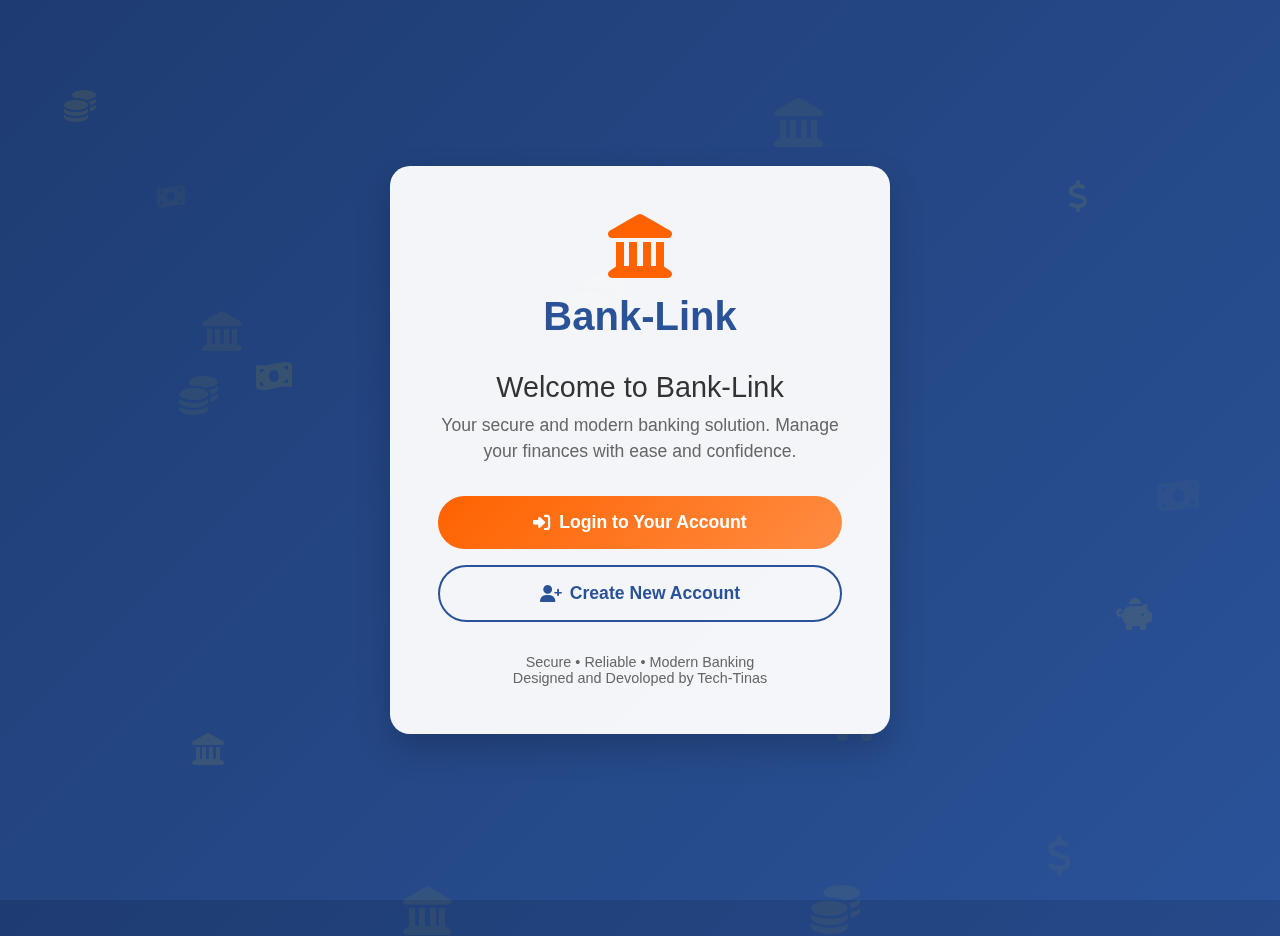
<file: frontend/login.html>
<!DOCTYPE html>
<html lang="en">
<head>
    <meta charset="UTF-8">
    <meta name="viewport" content="width=device-width, initial-scale=1.0">
    <title>Bank-Link - Login</title>
    <link rel="stylesheet" href="styles.css">
    <link rel="stylesheet" href="https://cdnjs.cloudflare.com/ajax/libs/font-awesome/6.4.0/css/all.min.css">
    <style>
        .auth-container {
            display: flex;
            justify-content: center;
            align-items: center;
            min-height: 100vh;
            background: linear-gradient(135deg, #5c6479 0%, #ff8c42 100%);
            padding: 20px;
        }
        
        .auth-tabs {
            display: flex;
            margin-bottom: 0;
            background: white;
            border-radius: 10px 10px 0 0;
            overflow: hidden;
        }
        
        .auth-tab {
            flex: 1;
            padding: 1rem;
            text-align: center;
            background: #c2d2e2;
            cursor: pointer;
            border: none;
            font-weight: bold;
            transition: background-color 0.3s;
        }
        
        .auth-tab.active {
            background: rgb(72, 100, 112);
            color: #c95c25;
        }
        
        .auth-form {
            background: rgb(67, 77, 87);
            padding: 2rem;
            border-radius: 0 0 10px 10px;
            box-shadow: 0 10px 25px rgba(84, 102, 119, 0.932);
            width: 100%;
            max-width: 450px;
        }
        
        .auth-form h2 {
            text-align: center;
            color: #4a744d;
            margin-bottom: 1.5rem;
            display: flex;
            align-items: center;
            justify-content: center;
            gap: 10px;
        }
        
        .form-group {
            margin-bottom: 1rem;
        }
        
        .form-group label {
            display: block;
            margin-bottom: 0.5rem;
            font-weight: bold;
            color: #443434;
        }
        
        .form-group input {
            width: 100%;
            padding: 0.8rem;
            border: 2px solid #ddd;
            border-radius: 5px;
            font-size: 1rem;
            transition: border-color 0.3s;
        }
        
        .form-group input:focus {
            border-color: #ff6200;
            outline: none;
        }
        
        .auth-btn {
            width: 100%;
            padding: 1rem;
            background-color: #e06d0f;
            color: rgb(54, 46, 46);
            border: none;
            border-radius: 5px;
            font-size: 1.1rem;
            cursor: pointer;
            margin-top: 1rem;
            transition: background-color 0.3s;
        }
        
        .auth-btn:hover {
            background-color: #e5eef0;
        }
        
        .error-message {
            color: #f44336;
            text-align: center;
            margin-top: 1rem;
            display: none;
        }
        
        .form-section {
            display: none;
        }
        
        .form-section.active {
            display: block;
        }
        
        .password-strength {
            margin-top: 0.5rem;
            font-size: 0.9rem;
            color: #666;
        }
        
        .strength-weak { color: #f44336; }
        .strength-medium { color: #ff9800; }
        .strength-strong { color: #4caf50; }
    </style>
</head>
<body>
    <div class="auth-container">
        <div class="auth-wrapper">
            <div class="auth-tabs">
                <button class="auth-tab active" onclick="showTab('login')">Login</button>
                <button class="auth-tab" onclick="showTab('register')">Register</button>
            </div>
            
            <div class="auth-form">
                <!-- Login Form -->
                <div id="login-section" class="form-section active">
                    <h2><i class="fas fa-unlock"></i> Bank-Link Login</h2>
                    <form id="login-form">
                        <div class="form-group">
                            <label for="login-email"><i class="fas fa-envelope"></i> Email</label>
                            <input type="email" id="login-email" placeholder="Enter your email" required>
                        </div>
                        <div class="form-group">
                            <label for="login-password"><i class="fas fa-lock"></i> Password</label>
                            <input type="password" id="login-password" placeholder="Enter your password" required>
                        </div>
                        <button type="submit" class="auth-btn">Login to Bank-Link</button>
                    </form>
                    <p id="login-error" class="error-message">Invalid email or password. Please try again.</p>
                </div>

                <!-- Register Form -->
                <div id="register-section" class="form-section">
                    <h2><i class="fas fa-user-plus"></i> Create Account</h2>
                    <form id="register-form">
                        <div class="form-group">
                            <label for="reg-name"><i class="fas fa-user"></i> First Name</label>
                            <input type="text" id="reg-name" placeholder="Enter your first name" required>
                        </div>
                        <div class="form-group">
                            <label for="reg-surname"><i class="fas fa-user"></i> Last Name</label>
                            <input type="text" id="reg-surname" placeholder="Enter your last name" required>
                        </div>
                        <div class="form-group">
                            <label for="reg-id"><i class="fas fa-id-card"></i> ID Number</label>
                            <input type="text" id="reg-id" placeholder="Enter your ID number" required pattern="[0-9]{13}" title="13-digit ID number">
                        </div>
                        <div class="form-group">
                            <label for="reg-email"><i class="fas fa-envelope"></i> Email</label>
                            <input type="email" id="reg-email" placeholder="Enter your email" required>
                        </div>
                        <div class="form-group">
                            <label for="reg-password"><i class="fas fa-lock"></i> Password</label>
                            <input type="password" id="reg-password" placeholder="Create a password" required minlength="6" oninput="checkPasswordStrength()">
                            <div id="password-strength" class="password-strength"></div>
                        </div>
                        <div class="form-group">
                            <label for="reg-confirm-password"><i class="fas fa-lock"></i> Confirm Password</label>
                            <input type="password" id="reg-confirm-password" placeholder="Confirm your password" required>
                        </div>
                        <button type="submit" class="auth-btn">Create Account</button>
                    </form>
                    <p id="register-error" class="error-message"></p>
                </div>
            </div>
        </div>
    </div>

    <script>
        // Tab switching functionality
        function showTab(tabName) {
            // Update tabs
            document.querySelectorAll('.auth-tab').forEach(tab => tab.classList.remove('active'));
            document.querySelector(`.auth-tab[onclick="showTab('${tabName}')"]`).classList.add('active');
            
            // Update forms
            document.querySelectorAll('.form-section').forEach(section => section.classList.remove('active'));
            document.getElementById(`${tabName}-section`).classList.add('active');
        }

        // Password strength checker
        function checkPasswordStrength() {
            const password = document.getElementById('reg-password').value;
            const strengthText = document.getElementById('password-strength');
            
            if (password.length === 0) {
                strengthText.textContent = '';
                strengthText.className = 'password-strength';
                return;
            }
            
            let strength = 0;
            if (password.length >= 6) strength++;
            if (password.length >= 8) strength++;
            if (/[A-Z]/.test(password)) strength++;
            if (/[0-9]/.test(password)) strength++;
            if (/[^A-Za-z0-9]/.test(password)) strength++;
            
            if (strength <= 2) {
                strengthText.textContent = 'Weak password';
                strengthText.className = 'password-strength strength-weak';
            } else if (strength <= 4) {
                strengthText.textContent = 'Medium strength';
                strengthText.className = 'password-strength strength-medium';
            } else {
                strengthText.textContent = 'Strong password';
                strengthText.className = 'password-strength strength-strong';
            }
        }

        // Login form handler
        document.getElementById('login-form').addEventListener('submit', function(event) {
            event.preventDefault();
            
            const email = document.getElementById('login-email').value;
            const password = document.getElementById('login-password').value;
            
            // Check against stored users
            const users = JSON.parse(localStorage.getItem('banklink_users') || '[]');
            const user = users.find(u => u.email === email && u.password === password);
            
            if (user) {
                // Store login state
                localStorage.setItem('isLoggedIn', 'true');
                localStorage.setItem('currentUser', JSON.stringify(user));
                
                // Redirect to dashboard
                window.location.href = 'index.html';
            } else {
                document.getElementById('login-error').style.display = 'block';
            }
        });

        // Register form handler
        document.getElementById('register-form').addEventListener('submit', function(event) {
            event.preventDefault();
            
            const name = document.getElementById('reg-name').value;
            const surname = document.getElementById('reg-surname').value;
            const idNumber = document.getElementById('reg-id').value;
            const email = document.getElementById('reg-email').value;
            const password = document.getElementById('reg-password').value;
            const confirmPassword = document.getElementById('reg-confirm-password').value;
            
            // Validation
            if (password !== confirmPassword) {
                document.getElementById('register-error').textContent = 'Passwords do not match!';
                document.getElementById('register-error').style.display = 'block';
                return;
            }
            
            if (idNumber.length !== 13 || !/^\d+$/.test(idNumber)) {
                document.getElementById('register-error').textContent = 'Please enter a valid 13-digit ID number';
                document.getElementById('register-error').style.display = 'block';
                return;
            }
            
            // Check if email already exists
            const users = JSON.parse(localStorage.getItem('banklink_users') || '[]');
            if (users.some(user => user.email === email)) {
                document.getElementById('register-error').textContent = 'Email already registered!';
                document.getElementById('register-error').style.display = 'block';
                return;
            }
            
            // Create new user
            const newUser = {
                id: Date.now(),
                name: name,
                surname: surname,
                fullName: `${name} ${surname}`,
                idNumber: idNumber,
                email: email,
                password: password,
                accounts: {
                    "ACC001": { 
                        name: "Cheque Account", 
                        balance: 1000.00,
                        transactions: [
                            { date: new Date().toISOString().split('T')[0], type: "Opening Balance", amount: 1000.00, balance: 1000.00 }
                        ]
                    },
                    "SAV001": { 
                        name: "Savings Account", 
                        balance: 1000.00,
                        transactions: [
                            { date: new Date().toISOString().split('T')[0], type: "Opening Balance", amount: 1000.00, balance: 1000.00 }
                        ]
                    }
                },
                createdAt: new Date().toISOString()
            };
            
            // Save user
            users.push(newUser);
            localStorage.setItem('banklink_users', JSON.stringify(users));
            
            // Auto-login and redirect
            localStorage.setItem('isLoggedIn', 'true');
            localStorage.setItem('currentUser', JSON.stringify(newUser));
            window.location.href = 'index.html';
        });
    </script>
</body>
<script>
    // Redirect to welcome page if coming directly to login
    if (!window.location.search.includes('from=welcome')) {
        window.location.href = 'welcome.html';
    }
</script>
</html>
</file>
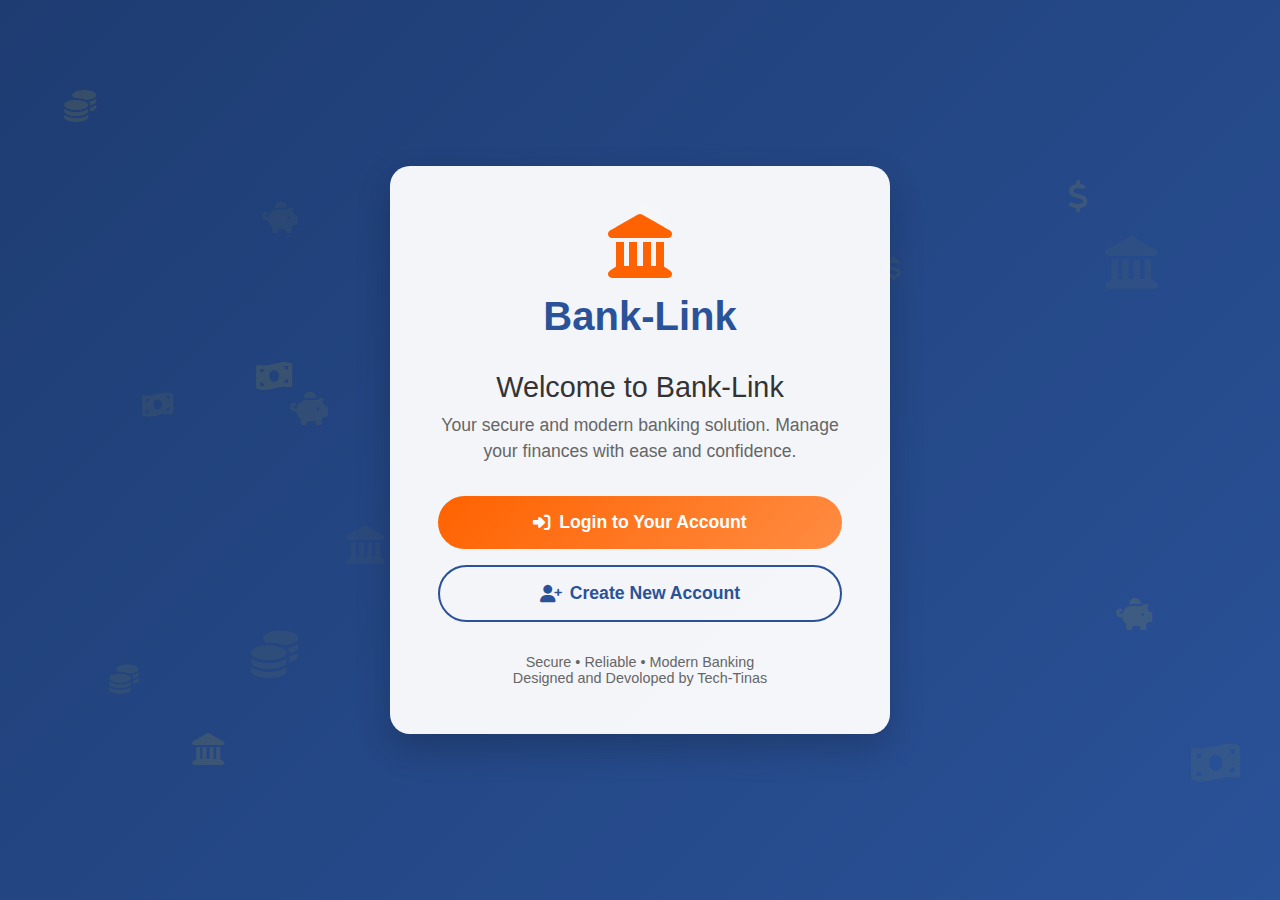
<file: frontend/welcome.html>
<!DOCTYPE html>
<html lang="en">
<head>
    <meta charset="UTF-8">
    <meta name="viewport" content="width=device-width, initial-scale=1.0">
    <title>Bank-Link - Welcome</title>
    <link rel="stylesheet" href="https://cdnjs.cloudflare.com/ajax/libs/font-awesome/6.4.0/css/all.min.css">
    <style>
        * {
            margin: 0;
            padding: 0;
            box-sizing: border-box;
        }

        body {
            font-family: 'Segoe UI', Tahoma, Geneva, Verdana, sans-serif;
            min-height: 100vh;
            background: linear-gradient(135deg, #1e3c72 0%, #2a5298 100%);
            overflow: hidden;
            position: relative;
            display: flex;
            justify-content: center;
            align-items: center;
        }

        .money-background {
            position: absolute;
            top: 0;
            left: 0;
            width: 100%;
            height: 100%;
            opacity: 0.1;
            pointer-events: none;
        }

        .money-icon {
            position: absolute;
            font-size: 2rem;
            color: #ffd700;
            animation: float 6s infinite ease-in-out;
        }

        @keyframes float {
            0%, 100% { transform: translateY(0px) rotate(0deg); }
            50% { transform: translateY(-20px) rotate(10deg); }
        }

        .welcome-container {
            background: rgba(255, 255, 255, 0.95);
            padding: 3rem;
            border-radius: 20px;
            box-shadow: 0 15px 35px rgba(0,0,0,0.2);
            text-align: center;
            max-width: 500px;
            width: 90%;
            z-index: 2;
        }

        .bank-logo {
            margin-bottom: 2rem;
        }

        .bank-logo i {
            font-size: 4rem;
            color: #ff6200;
            margin-bottom: 1rem;
        }

        .bank-logo h1 {
            font-size: 2.5rem;
            color: #2a5298;
            font-weight: 600;
        }

        .welcome-message {
            margin-bottom: 2rem;
        }

        .welcome-message h2 {
            font-size: 1.8rem;
            color: #333;
            margin-bottom: 0.5rem;
            font-weight: 300;
        }

        .welcome-text {
            font-size: 1.1rem;
            color: #666;
            line-height: 1.5;
        }

        .auth-buttons {
            display: flex;
            flex-direction: column;
            gap: 1rem;
            margin-top: 2rem;
        }

        .auth-btn {
            padding: 1rem 2rem;
            font-size: 1.1rem;
            border: none;
            border-radius: 50px;
            cursor: pointer;
            text-decoration: none;
            display: flex;
            align-items: center;
            justify-content: center;
            gap: 0.5rem;
            transition: all 0.3s ease;
            font-weight: 600;
        }

        .login-btn {
            background: linear-gradient(135deg, #ff6200 0%, #ff8c42 100%);
            color: white;
        }

        .register-btn {
            background: transparent;
            color: #2a5298;
            border: 2px solid #2a5298;
        }

        .auth-btn:hover {
            transform: translateY(-2px);
            box-shadow: 0 5px 15px rgba(0,0,0,0.2);
        }

        .footer {
            margin-top: 2rem;
            color: #666;
            font-size: 0.9rem;
        }

        /* Responsive Design */
        @media (max-width: 480px) {
            .welcome-container {
                padding: 2rem;
            }
            
            .bank-logo i {
                font-size: 3rem;
            }
            
            .bank-logo h1 {
                font-size: 2rem;
            }
            
            .welcome-message h2 {
                font-size: 1.5rem;
            }
        }
    </style>
</head>
<body>
    <!-- Animated Money Background -->
    <div class="money-background">
        <i class="fas fa-coins money-icon" style="top: 10%; left: 5%; animation-delay: 0s;"></i>
        <i class="fas fa-dollar-sign money-icon" style="top: 20%; right: 15%; animation-delay: 1s;"></i>
        <i class="fas fa-money-bill-wave money-icon" style="top: 40%; left: 20%; animation-delay: 2s;"></i>
        <i class="fas fa-piggy-bank money-icon" style="bottom: 30%; right: 10%; animation-delay: 3s;"></i>
        <i class="fas fa-landmark money-icon" style="bottom: 15%; left: 15%; animation-delay: 4s;"></i>
    </div>

    <div class="welcome-container">
        <div class="bank-logo">
            <i class="fas fa-landmark"></i>
            <h1>Bank-Link</h1>
        </div>

        <div class="welcome-message">
            <h2>Welcome to Bank-Link</h2>
            <p class="welcome-text">
                Your secure and modern banking solution. Manage your finances with ease and confidence.
                
            </p>
        </div>

        <div class="auth-buttons">
            <a href="login.html?from=welcome" class="auth-btn login-btn">
                <i class="fas fa-sign-in-alt"></i> Login to Your Account
            </a>
            <a href="login.html?from=welcome&tab=register" class="auth-btn register-btn">
                <i class="fas fa-user-plus"></i> Create New Account
            </a>
        </div>

        <div class="footer">
            <p>Secure • Reliable • Modern Banking</p>
            <p> Designed and Devoloped by Tech-Tinas </p>
        </div>
    </div>

    <script>
        // Add more dynamic money icons
        function createMoneyIcons() {
            const background = document.querySelector('.money-background');
            const icons = ['fa-coins', 'fa-dollar-sign', 'fa-money-bill-wave', 'fa-piggy-bank', 'fa-landmark'];
            
            for (let i = 0; i < 10; i++) {
                const icon = document.createElement('i');
                icon.className = `fas ${icons[Math.floor(Math.random() * icons.length)]} money-icon`;
                
                // Random position
                icon.style.left = Math.random() * 100 + '%';
                icon.style.top = Math.random() * 100 + '%';
                icon.style.fontSize = (Math.random() * 2 + 1.5) + 'rem';
                icon.style.animationDelay = (Math.random() * 8) + 's';
                icon.style.opacity = 0.3 + (Math.random() * 0.4);
                
                background.appendChild(icon);
            }
        }

        // Create additional icons when page loads
        document.addEventListener('DOMContentLoaded', createMoneyIcons);
    </script>
</body>
</html>
</file>
<file: frontend/styles.css>
/* styles.css */
body {
    font-family: 'Segoe UI', Tahoma, Geneva, Verdana, sans-serif;
    margin: 0;
    background-color: #474a57;
    color: #333;
}

/* Header Styles */
header {
    background: linear-gradient(135deg, #d1ced3 0%, #3d271a 100%);
    color: rgba(228, 101, 16, 0.863);
    padding: 1rem 2rem;
    display: flex;
    justify-content: space-between;
    align-items: center;
    box-shadow: 0 2px 10px rgba(0,0,0,0.1);
}

.header-left {
    display: flex;
    flex-direction: column;
}

header h1 {
    margin: 0;
    display: flex;
    align-items: center;
    gap: 10px;
    font-size: 1.8rem;
}

header h1 i {
    font-size: 2rem;
}

header p {
    margin: 0.5rem 0 0 0;
    font-size: 1.1rem;
    opacity: 0.9;
}

.logout-btn {
    background: rgba(255,255,255,0.2);
    color: white;
    border: 2px solid white;
    padding: 0.7rem 1.2rem;
    border-radius: 25px;
    cursor: pointer;
    font-size: 1rem;
    display: flex;
    align-items: center;
    gap: 8px;
    transition: all 0.3s;
}

.logout-btn:hover {
    background: white;
    color: #ff6200;
}

.dashboard, .actions {
    padding: 2rem;
    max-width: 1200px;
    margin: 0 auto;
}

.dashboard h2, .actions h2 {
    color: #ff6200;
    margin-bottom: 1.5rem;
    display: flex;
    align-items: center;
    gap: 10px;
    font-size: 1.5rem;
}

.account-cards {
    display: grid;
    grid-template-columns: repeat(auto-fit, minmax(300px, 1fr));
    gap: 1.5rem;
    margin-bottom: 2rem;
}

.account-card {
    background: white;
    border-radius: 15px;
    padding: 2rem;
    box-shadow: 0 5px 15px rgba(0,0,0,0.08);
    transition: transform 0.3s, box-shadow 0.3s;
    border-left: 4px solid #b9c3ca;
}

.account-card:hover {
    transform: translateY(-2px);
    box-shadow: 0 8px 25px rgba(0,0,0,0.12);
}

.account-card h3 {
    color: #292042;
    margin-top: 0;
    display: flex;
    align-items: center;
    gap: 10px;
    font-size: 1.3rem;
}

.account-number {
    color: #685050;
    font-size: 0.9rem;
    margin: 0.5rem 0;
}

.balance {
    font-size: 1.8rem;
    font-weight: bold;
    color: #141313;
    margin: 1rem 0 0 0;
}

.action-buttons {
    display: flex;
    gap: 1rem;
    align-items: center;
    flex-wrap: wrap;
}

button {
    background-color: #1e8b618f;
    color: white;
    border: none;
    padding: 1rem 1.5rem;
    border-radius: 8px;
    cursor: pointer;
    font-size: 1rem;
    display: flex;
    align-items: center;
    gap: 8px;
    transition: background-color 0.3s, transform 0.2s;
}

button:hover {
    background-color: #22973b;
    transform: translateY(-1px);
}

select {
    padding: 1rem;
    border: 2px solid #ddd;
    border-radius: 8px;
    font-size: 1rem;
    background: white;
    min-width: 200px;
}

select:focus {
    border-color: #c00b0b;
    outline: none;
}

/* Modal Styles */
.modal {
    display: none;
    position: fixed;
    z-index: 1000;
    left: 0;
    top: 0;
    width: 100%;
    height: 100%;
    background-color: rgba(0,0,0,0.5);
    backdrop-filter: blur(3px);
}

.modal-content {
    background-color: #fefefe;
    margin: 5% auto;
    padding: 2.5rem;
    border-radius: 15px;
    width: 90%;
    max-width: 500px;
    position: relative;
    box-shadow: 0 10px 30px rgba(0,0,0,0.2);
}

.close {
    color: #aaa;
    position: absolute;
    top: 15px;
    right: 20px;
    font-size: 28px;
    font-weight: bold;
    cursor: pointer;
}

.close:hover {
    color: #ff6200;
}

.modal-content h3 {
    color: #ff6200;
    margin-top: 0;
    display: flex;
    align-items: center;
    gap: 10px;
}

form {
    display: flex;
    flex-direction: column;
    gap: 1.2rem;
}

label {
    font-weight: bold;
    color: #333;
    display: block;
    margin-bottom: 0.5rem;
}

input, select {
    padding: 1rem;
    border: 2px solid #ddd;
    border-radius: 8px;
    font-size: 1rem;
    width: 100%;
    box-sizing: border-box;
}

input:focus, select:focus {
    border-color: #ff6200;
    outline: none;
}

form button {
    margin-top: 1rem;
}

/* Toast Notification */
.toast {
    position: fixed;
    bottom: 20px;
    right: 20px;
    background-color: #333;
    color: rgb(229, 231, 219);
    padding: 1.2rem 2rem;
    border-radius: 8px;
    z-index: 1001;
    box-shadow: 0 5px 15px rgba(0,0,0,0.2);
}

.toast.success { background-color: #4CAF50; }
.toast.error { background-color: #266829; }

.hidden {
    display: none;
}

/* Responsive Design */
@media (max-width: 768px) {
    header {
        flex-direction: column;
        gap: 1rem;
        text-align: center;
    }
    
    .action-buttons {
        flex-direction: column;
        align-items: stretch;
    }
    
    select {
        width: 100%;
    }
    
    .modal-content {
        margin: 10% auto;
        padding: 1.5rem;
        width: 95%;
    }
}

/* Animation for modal */
@keyframes modalFadeIn {
    from {
        opacity: 0;
        transform: translateY(-20px);
    }
    to {
        opacity: 1;
        transform: translateY(0);
    }
}

.modal-content {
    animation: modalFadeIn 0.3s ease-out;
}
</file>
